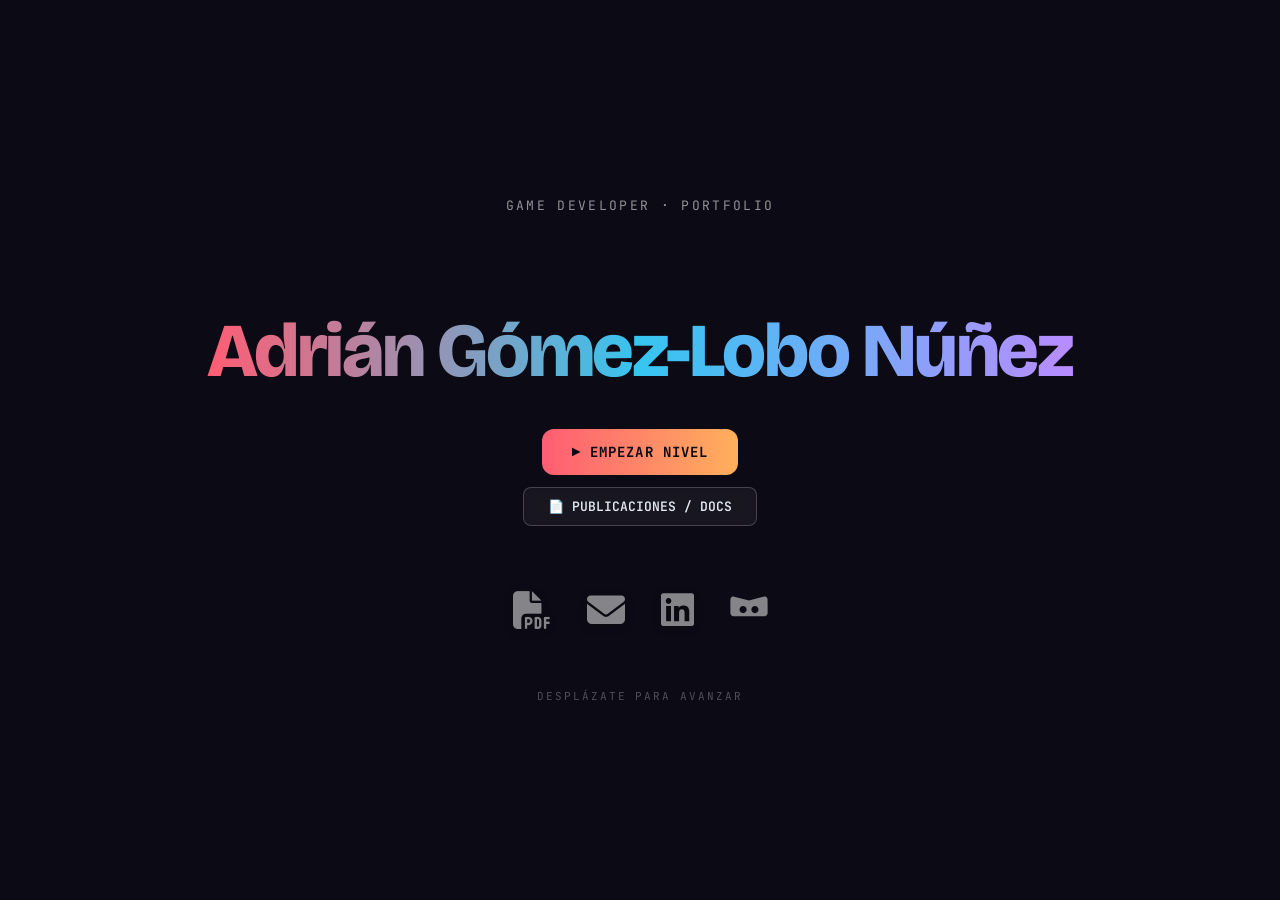
<file: index.html>
<!DOCTYPE html>
<html lang="es">

<head>
  <meta charset="UTF-8">
  <meta name="viewport" content="width=device-width, initial-scale=1.0">
  <title>Adrián Gómez-Lobo Núñez — Game Developer</title>

  <meta property="og:title" content="Adrián Gómez-Lobo Núñez — Game Developer">
  <meta property="og:description" content="Portfolio jugable: videojuegos, herramientas para Unity y concept art.">
  <meta property="og:type" content="website">

  <link rel="preconnect" href="https://fonts.googleapis.com">
  <link rel="preconnect" href="https://fonts.gstatic.com" crossorigin>
  <link
    href="https://fonts.googleapis.com/css2?family=Bricolage+Grotesque:opsz,wght@12..96,600;12..96,800&family=Inter:wght@400;500;600&family=JetBrains+Mono:wght@500;700&display=swap"
    rel="stylesheet">

  <link rel="stylesheet" href="styles.css">
  <link rel="stylesheet" href="css/cards.css">

  <link rel="stylesheet" href="https://cdnjs.cloudflare.com/ajax/libs/font-awesome/6.4.0/css/all.min.css">
</head>

<body>

  <div id="intro">
    <div class="sub">Game Developer · Portfolio</div>
    <h1><br><span>Adrián Gómez-Lobo Núñez</span></h1>

    <div class="intro-buttons">
  <button id="start">▶ EMPEZAR NIVEL</button>
  <a href="post/post.html" class="secondary-btn">📄 PUBLICACIONES / DOCS</a>
  </div>

    <div class="intro-links">
      <a href="assets/Adrian_Gomez_Lobo_CV.pdf" target="_blank" title="Ver CV (PDF)"><i
          class="fa-solid fa-file-pdf"></i></a>
      <a href="mailto:adrian.gomezlobo@gmail.com" title="Contacto por Correo"><i class="fa-solid fa-envelope"></i></a>
      <a href="https://www.linkedin.com/in/adri%C3%A1n-gomez-lobo-97b89a2ab?utm_source=share&utm_campaign=share_via&utm_content=profile&utm_medium=android_app"
        target="_blank" title="LinkedIn"><i class="fa-brands fa-linkedin"></i></a>
      <a href="https://drakon04.itch.io/" target="_blank" title="Itch.io" class="link-itchio"></a>
    </div>

    <div class="sub" style="opacity:.5; font-size:11px; margin-top: 20px;">Desplázate para avanzar</div>
  </div>

  <div id="stage" data-zone="videojuegos">

    <div class="orb"></div>

    <div class="layer layer-far"></div>
    <div class="layer layer-mid"></div>
    <div class="layer layer-close"></div>

    <div id="world">
      <div class="ground g-row-1"></div>
      <div class="ground g-row-2"></div>
      <div class="ground g-row-3"></div>
    </div>

    <div id="character">
      <canvas class="idle"></canvas>
      <canvas class="walk"></canvas>
      <canvas class="jump"></canvas>
    </div>

    <div class="dust"></div>

    <div class="d-pad">
      <button class="pad-btn" id="btn-left">◀</button>
      <button class="pad-btn" id="btn-right">▶</button>
    </div>

    <div class="action-pad">
      <button class="pad-btn jump-btn" id="btn-up">A</button>
    </div>

    <div class="progress">
      <div class="bar"></div>
    </div>

    <div class="hud">
      <span class="name">Adrián Gómez-Lobo Núñez</span>
      <span class="coin-counter"
        style="margin-left: 15px; color: #ffcc00; font-family: var(--font-mono); font-weight: bold;">🪙 <span
          id="coin-score">0</span>/10</span>
      <a id="toEnd" href="#" title="Saltar al final">CV / Contacto ⏭</a>
      <span class="zone">Inicio</span>
    </div>

    <div class="hint">
      <span class="key">◀ / ▶</span> o <span class="key">A / D</span> Moverse ·
      <span class="key">▲</span> o <span class="key">Espacio</span> Saltar
    </div>

    <div id="card-container" class="card-container">
      <div class="card" id="project-card">
        <div class="media">
          <span class="badge"></span>
          <div class="placeholder"></div>
        </div>
        <div class="body">
          <h3></h3>
          <div class="meta"></div>
          <p></p>
          <div class="links"></div>
        </div>
      </div>
    </div>

  </div>

  <div id="scroll-spacer"></div>

  <script src="projects.js"></script>
  <script src="main.js"></script>

</body>

</html>
</file>
<file: styles.css>
/* =======================================================================
   PORTFOLIO JUGABLE — ADRIÁN GÓMEZ-LOBO NÚÑEZ
   ======================================================================= */

:root {
    /* ----- Paleta Base ----- */
    --ink: #0c0a14;
    --paper: #f4eee2;
    --char: #ffd166;
    --char-dark: #1b1726;

    /* ----- Acentos por Zona ----- */
    --z1-a: #ff5d73;
    --z1-b: #ffb05c;
    --z2-a: #36c5f0;
    --z2-b: #7b6cff;
    --z3-a: #b98cff;
    --z3-b: #ffa6e0;

    --accent: var(--z1-a);
    --accent2: var(--z1-b);

    /* ----- Tipografías ----- */
    --font-display: "Bricolage Grotesque", system-ui, sans-serif;
    --font-body: "Inter", system-ui, sans-serif;
    --font-mono: "JetBrains Mono", ui-monospace, monospace;

    /* ----- Dimensiones Gameplay ----- */
    --ch: 160px;
    /* Tamaño base del personaje */
    --suelo-alto: 220px;
}

/* =======================================================================
   RESET & CONFIGURACIÓN BASE
   ======================================================================= */
* {
    box-sizing: border-box;
    margin: 0;
    padding: 0;
}

body {
    background: var(--ink);
    color: var(--paper);
    font-family: var(--font-body);
    overflow: hidden !important;
    /* Desactivamos scroll nativo por mecánicas de juego */
    touch-action: none;
    /* Evita gestos de arrastre del navegador en móviles */
}

/* =======================================================================
   STAGE & PARALLAX BACKGROUND
   ======================================================================= */
#stage {
    position: fixed;
    inset: 0;
    overflow: hidden;
    z-index: 1;
}

/* ☀️/🌙 El Orbe Celestial */
.orb {
    position: absolute;
    top: 12%;
    left: 72%;
    width: 110px;
    height: 110px;
    border-radius: 50%;
    z-index: 2;
    transition: background 1s ease, box-shadow 1s ease;
}

/* Capas del Parallax */
.layer {
    position: absolute;
    bottom: 18vh;
    left: 0;
    height: 82vh;
    will-change: transform;
    background-position: bottom left;
    background-repeat: repeat-x;
    transition: filter 1s ease;
}

.layer-far {
    z-index: 3;
    background-image: url('assets/sprites/background/BackGroundFar.png');
    background-size: auto 100%;
    filter: brightness(0.70) saturate(0.85);
}

.layer-mid {
    z-index: 4;
    background-image: url('assets/sprites/background/BackgroundMiddle.png');
    background-size: auto 130%;
    filter: brightness(0.8) saturate(0.90);
}

.layer-close {
    z-index: 5;
    background-image: url('assets/sprites/background/BackgroundClose.png');
    background-size: auto 90%;
    filter: brightness(0.8) saturate(1);
}

/* =======================================================================
   GAMEPLAY WORLD & TILESET PIPELINE
   ======================================================================= */
#world {
    position: absolute;
    bottom: 0;
    left: 0;
    height: 100vh;
    width: 100%;
    z-index: 7;
    will-change: transform;
}

/* Capas del suelo Pixel-Art (Matrix Fijo) */
.ground {
    position: absolute;
    left: 0;
    width: 100%;
    height: calc(var(--suelo-alto) / 3);
    z-index: 10;
    background-image: url('assets/sprites/tileset/tileset.png');
    background-repeat: repeat-x;
    background-size: calc((var(--suelo-alto) / 3) * 2) var(--suelo-alto);
    image-rendering: pixelated;
}

.g-row-1 {
    bottom: calc((var(--suelo-alto) / 3) * 2);
    background-position: 0px 0px;
}

.g-row-2 {
    bottom: calc(var(--suelo-alto) / 3);
    background-position: 0px calc(var(--suelo-alto) / -3);
}

.g-row-3 {
    bottom: 0;
    background-position: 0px calc((var(--suelo-alto) / -3) * 2);
}

/* Elementos del mapa: Postes y Banderas */
.post {
    position: absolute !important;
    bottom: var(--suelo-alto);
    width: 8px;
    height: 130px;
    background: var(--char-dark);
    display: flex;
    justify-content: center;
    filter: drop-shadow(0 0 12px var(--accent));
    transition: filter 0.6s ease;
}

.post .flag {
    position: absolute !important;
    top: 0;
    left: 8px;
    width: 85px;
    padding: 6px 8px;
    font-family: var(--font-mono);
    font-size: 10px;
    font-weight: 700;
    letter-spacing: .05em;
    color: #fff;
    background: var(--accent) !important;
    clip-path: polygon(0 0, 100% 0, 86% 50%, 100% 100%, 0 100%);
    text-transform: uppercase;
    white-space: nowrap;
}

/* =======================================================================
   PROTAGONISTA Y EFECTOS
   ======================================================================= */
#character {
    position: fixed;
    left: 26%;
    transform: translateX(-50%);
    height: var(--ch);
    z-index: 11;
    will-change: transform;
}

#character canvas {
    position: absolute;
    bottom: 0;
    left: 50%;
    transform: translateX(-50%);
    height: 100%;
    width: auto;
    display: none;
    filter: drop-shadow(0 0 14px var(--accent)) var(--char-light-tint, brightness(1));
    transition: filter 0.6s ease;
}

#character.flip canvas {
    transform: translateX(-50%) scaleX(-1);
}

/* Partículas de Polvo */
.dust {
    position: fixed;
    bottom: 0;
    left: 26%;
    transform: translateX(-50%);
    z-index: 6;
    width: 30px;
    height: 10px;
    border-radius: 50%;
    background: rgba(255, 255, 255, .18);
    opacity: 0;
    filter: blur(2px);
}

#character.walking~.dust {
    animation: puff .42s ease-out infinite;
}

@keyframes puff {
    0% {
        opacity: .4;
        transform: scale(.6) translateX(0);
    }

    100% {
        opacity: 0;
        transform: scale(1.4) translateX(-22px);
    }
}

/* =======================================================================
   SISTEMA DE ILUMINACIÓN DINÁMICA (Zonas/Z-Index Horario)
   ======================================================================= */
/* ☀️ VIDEOJUEGOS: Día */
#stage[data-zone="videojuegos"] {
    background: linear-gradient(180deg, #124eb3 0%, #3a8df5 50%, #a5d1ff 100%);
}

#stage[data-zone="videojuegos"] .orb {
    background: radial-gradient(circle at 35% 35%, #fff6e0 0%, #ff9e00 50%, #e85d04 100%);
    box-shadow: 0 0 60px 25px rgba(232, 93, 4, 0.65), 0 0 140px 50px rgba(255, 158, 0, 0.35);
}

/* ⛅ UNITY: Atardecer */
#stage[data-zone="unity"] {
    background: linear-gradient(180deg, #1d0c33 0%, #63194c 50%, #ab3340 100%);
}

#stage[data-zone="unity"] .orb {
    background: radial-gradient(circle at 35% 35%, #ffcc00 0%, #ff5d73 60%, #63194c 100%);
    box-shadow: 0 0 50px 15px rgba(255, 93, 115, 0.5), 0 0 120px 40px rgba(29, 12, 51, 0.4);
}

#stage[data-zone="unity"] .layer {
    filter: brightness(0.55) sepia(0.2) saturate(1.3) hue-rotate(-5deg);
}

/* 🌙 CONCEPT: Noche */
#stage[data-zone="concept"] {
    background: linear-gradient(180deg, #02040a 0%, #081020 60%, #0e192e 100%);
}

#stage[data-zone="concept"] .orb {
    background: radial-gradient(circle at 35% 35%, #f8fafc 0%, #cbd5e1 60%, #708090 100%);
    box-shadow: 0 0 35px 6px rgba(203, 213, 225, 0.45);
}

#stage[data-zone="concept"] .layer {
    filter: brightness(0.24) saturate(0.65) hue-rotate(15deg);
}

/* 🌌 CV: Aurora / Fin de Nivel */
#stage[data-zone="cv"] {
    background: linear-gradient(180deg, #05020a 0%, #110724 60%, #1b073a 100%);
}

#stage[data-zone="cv"] .orb {
    background: radial-gradient(circle at 35% 35%, #ffffff 0%, #b98cff 70%, #7b6cff 100%);
    box-shadow: 0 0 40px 10px rgba(185, 140, 255, 0.5);
}

#stage[data-zone="cv"] .layer {
    filter: brightness(0.2) sepia(0.4) saturate(1.5) hue-rotate(45deg);
}

/* =======================================================================
   HUD & INTERFACES GLOBALES
   ======================================================================= */
.hud {
    position: fixed;
    top: 0;
    left: 0;
    width: 100%;
    z-index: 15;
    padding: 18px 22px;
    display: flex;
    align-items: center;
    gap: 20px;
    flex-wrap: wrap;
    pointer-events: none;
}

.hud .name {
    font-family: var(--font-display);
    font-weight: 800;
    font-size: 18px;
    letter-spacing: -.01em;
}

.hud .zone {
    font-family: var(--font-mono);
    font-size: 11px;
    letter-spacing: .12em;
    text-transform: uppercase;
    color: var(--accent);
    margin-left: auto;
    transition: color .6s ease;
}

#toEnd {
    z-index: 16;
    font-family: var(--font-mono);
    font-size: 11px;
    font-weight: 700;
    letter-spacing: .06em;
    text-transform: uppercase;
    padding: 7px 14px;
    border-radius: 10px;
    border: 1px solid rgba(255, 255, 255, .2);
    background: rgba(0, 0, 0, .4);
    color: var(--paper);
    text-decoration: none;
    pointer-events: auto;
    transition: background 0.2s ease, transform 0.15s ease;
}

#toEnd:hover {
    background: rgba(255, 255, 255, 0.15);
    transform: translateY(-1px);
}

.progress {
    position: fixed;
    top: 0;
    left: 0;
    width: 100%;
    height: 4px;
    background: rgba(255, 255, 255, .08);
    z-index: 11;
}

.progress .bar {
    height: 100%;
    width: 100%;
    transform: scaleX(0);
    transform-origin: left;
    background: linear-gradient(90deg, var(--accent), var(--accent2));
    transition: background .6s ease;
}

.hint {
    position: fixed;
    bottom: 24px;
    left: 50%;
    transform: translateX(-50%);
    z-index: 10;
    font-family: var(--font-mono);
    font-size: 11px;
    letter-spacing: .1em;
    color: rgba(255, 255, 255, .6);
    display: flex;
    align-items: center;
    gap: 8px;
    transition: opacity .4s ease;
}

.hint .key {
    border: 1px solid rgba(255, 255, 255, .3);
    border-radius: 4px;
    padding: 2px 7px;
}

/* =======================================================================
   INTRO SCREEN
   ======================================================================= */
#intro {
    position: fixed;
    inset: 0;
    z-index: 30;
    background: var(--ink);
    display: flex;
    flex-direction: column;
    align-items: center;
    justify-content: center;
    gap: 26px;
    transition: opacity .6s ease;
}

#intro.hide {
    opacity: 0 !important;
    pointer-events: none !important;
    visibility: hidden !important;
}

#intro h1 {
    font-family: var(--font-display);
    font-weight: 800;
    font-size: clamp(36px, 8vw, 76px);
    letter-spacing: -.03em;
    text-align: center;
    line-height: .98;
}

#intro h1 span {
    background: linear-gradient(90deg, var(--z1-a), var(--z2-a), var(--z3-a));
    -webkit-background-clip: text;
    background-clip: text;
    color: transparent;
}

#intro .sub {
    font-family: var(--font-mono);
    font-size: 13px;
    letter-spacing: .18em;
    text-transform: uppercase;
    color: rgba(255, 255, 255, .55);
}

#start {
    font-family: var(--font-mono);
    font-weight: 700;
    font-size: 14px;
    letter-spacing: .08em;
    text-transform: uppercase;
    padding: 14px 30px;
    border: none;
    border-radius: 12px;
    cursor: pointer;
    color: #0c0a14;
    background: linear-gradient(90deg, var(--z1-a), var(--z1-b));
    transition: transform .15s ease, box-shadow .2s ease;
}

#start:hover {
    transform: translateY(-3px);
    box-shadow: 0 12px 30px -8px var(--z1-a);
}

#start:focus-visible,
.links a:focus-visible,
#toEnd:focus-visible {
    outline: 3px solid #fff;
    outline-offset: 3px;
}

/* Contenedor para alinear los botones principales */
.intro-buttons {
    display: flex;
    flex-direction: column;
    align-items: center;
    gap: 12px;
    margin-top: 15px;
}

/* Estilo del botón secundario de Publicaciones */
.secondary-btn {
    display: inline-block;
    padding: 10px 24px;
    background: rgba(255, 255, 255, 0.05);
    color: #e2e8f0;
    border: 1px solid rgba(255, 255, 255, 0.2);
    border-radius: 8px;
    font-family: 'JetBrains Mono', monospace;
    font-size: 13px;
    font-weight: 600;
    text-decoration: none;
    cursor: pointer;
    transition: all 0.25s ease;
    backdrop-filter: blur(4px);
}

.secondary-btn:hover {
    background: rgba(59, 130, 246, 0.15);
    /* Tono azul alineado con el post.css */
    border-color: #3b82f6;
    color: #60a5fa;
    transform: translateY(-2px);
    box-shadow: 0 4px 15px rgba(59, 130, 246, 0.3);
}

/* =======================================================================
   CONTROLES TÁCTILES MÓVILES (D-PAD & ACCIÓN)
   ======================================================================= */
.d-pad {
    position: fixed;
    bottom: 5vh;
    left: 5%;
    z-index: 99;
    display: none;
    /* Controlado mediante Media Query */
    gap: 14px;
}

.action-pad {
    position: fixed;
    bottom: 5vh;
    right: 5%;
    z-index: 99;
    display: none;
}

.pad-btn {
    width: 60px;
    height: 60px;
    font-family: var(--font-mono);
    font-size: 20px;
    font-weight: 700;
    color: var(--paper);
    background: rgba(12, 10, 20, 0.6);
    backdrop-filter: blur(4px);
    border: 1px solid rgba(255, 255, 255, 0.15);
    border-radius: 50%;
    cursor: pointer;
    display: flex;
    align-items: center;
    justify-content: center;
    user-select: none;
    box-shadow: 0 4px 10px rgba(0, 0, 0, 0.3);
    transition: background 0.15s, transform 0.1s, border-color 0.15s;
}

.pad-btn.jump-btn {
    border-color: rgba(255, 255, 255, 0.3);
    background: rgba(255, 255, 255, 0.1);
}

.pad-btn:active {
    background: var(--accent);
    color: var(--ink);
    border-color: var(--accent);
    transform: scale(0.9);
}

/* =======================================================================
   MEDIA QUERIES (RESPONSIVE & ACCESIBILIDAD)
   ======================================================================= */

/* 📱 Dispositivos Móviles y Tablets medianas */
@media (max-width: 1023px) {
    .d-pad {
        display: flex;
    }

    .action-pad {
        display: block;
    }
}

/* 📱 Smartphones y Pantallas Pequeñas */
@media (max-width: 600px) {
    :root {
        --ch: 110px;
    }

    #character {
        left: 18%;
    }

    .hud {
        padding: 12px 16px;
        gap: 12px;
    }

    /* =======================================================================
   CARRUSEL DE TARJETAS (CON ANIMACIONES Y MÁSCARA DE DEGRADADO)
   ======================================================================= */

    /* Contenedor principal */
    .card-container {
        position: fixed;
        right: -100px;
        /* Empezamos un poco más hacia afuera */
        top: 50%;
        transform: translateY(-50%);
        z-index: 12;
        display: flex;
        gap: 20px;
        /* Reducimos un poco el gap para que la preview se acople mejor */
        pointer-events: none;
        opacity: 0;
        /* Transición suave para cuando aparece todo el contenedor */
        transition: right 0.55s cubic-bezier(.2, .8, .2, 1), opacity 0.5s ease;
    }

    /* Cuando el contenedor se activa (Personaje cerca de un poste) */
    .card-container.show {
        opacity: 1;
        right: 2%;
        /* Lo pegamos más a la derecha para ganar espacio de juego */
        pointer-events: auto;
    }

    /* La tarjeta individual e interiores */
    .card {
        width: min(420px, 75vw);
        background: rgba(16, 12, 28, 0.88);
        backdrop-filter: blur(14px);
        border: 1px solid rgba(255, 255, 255, 0.12);
        border-radius: 18px;
        overflow: hidden;
        flex-shrink: 0;
        opacity: 0;
        transform: translateX(50px) scale(0.95);
        /* Recuperamos la animación de interpolación elástica original */
        transition: transform 0.6s cubic-bezier(.34, 1.56, .64, 1), opacity 0.4s ease;
    }

    /* ANIMACIÓN: Cuando la tarjeta se activa de verdad */
    .card.show {
        opacity: 1;
        transform: translateX(0) scale(1);
    }

    /* 🌟 LA PREVIEW SIGUIENTE (Cortada a la mitad con degradado de opacidad) */
    .card.preview-next {
        opacity: 0.6 !important;
        /* Subimos la opacidad base porque el degradado ya la suaviza */
        transform: translateX(-40px) scale(0.9) !important;
        /* La encajamos un poco por debajo de la principal */
        filter: blur(1px) grayscale(30%);
        pointer-events: none;

        /* ✂️ MÁSCARA: Izquierda alfa=1 (sólido) hasta el 20%, derecha alfa=0 (transparente) en el 70% */
        -webkit-mask-image: linear-gradient(to right, rgba(0, 0, 0, 1) 0%, rgba(0, 0, 0, 1) 25%, rgba(0, 0, 0, 0) 75%);
        mask-image: linear-gradient(to right, rgba(0, 0, 0, 1) 0%, rgba(0, 0, 0, 1) 25%, rgba(0, 0, 0, 0) 75%);
    }

    .pad-btn {
        width: 52px;
        height: 52px;
        font-size: 16px;
    }
}

/* ♿ Accesibilidad: Reducción de Animaciones */
@media (prefers-reduced-motion: reduce) {
    #character canvas {
        animation: none !important;
    }

    .card-container,
    .card {
        transition: opacity .2s linear;
    }
}

/* =======================================================================
   ENTIDADES: MONEDAS (PREPARADAS PARA SPRITE SHEET)
   ======================================================================= */
.coin {
    position: absolute;
    width: 32px;
    /* Ajusta al tamaño exacto de un frame de tu futura sheet (ej: 32x32) */
    height: 32px;
    z-index: 5;

    /* Centramos la moneda respecto a la coordenada X de Javascript */
    transform: translateX(-50%);

    /* 🎨 Marcador temporal (Borra estas 4 líneas cuando metas tu Sprite Sheet) */
    background: #ffcc00;
    border-radius: 50%;
    border: 2px solid #ffffff;
    box-shadow: 0 0 15px #ffaa00;

    /* 🎞️ PREPARACIÓN PARA TU FUTURO SPRITE SHEET:
       Cuando tengas tu imagen, descomenta estas líneas y apunta a tu archivo.
       Usaremos 'steps' para que el CSS salte limpiamente de frame en frame. */
    /* background-image: url('../assets/sprites/CoinSpriteSheet.png');
    background-size: cover;
    background-repeat: no-repeat;
    animation: coinFloat 1.8s ease-in-out infinite, 
               coinAnimate 0.8s steps(8) infinite; 
    */

    /* Animación temporal de flotado e intro elástica */
    animation: coinFloat 1.8s ease-in-out infinite;
    transition: transform 0.3s cubic-bezier(.34, 1.56, .64, 1),
        opacity 0.2s ease;
}

/* Estado cuando Uncle Belly colisiona con ella */
.coin.collected {
    transform: translateX(-50%) translateY(-40px) scale(0) rotate(180deg);
    opacity: 0;
}

/* =======================================================================
   ANIMACIONES DE LAS MONEDAS
   ======================================================================= */

/* 1. Movimiento flotante arriba y abajo */
@keyframes coinFloat {

    0%,
    100% {
        margin-bottom: 0px;
    }

    50% {
        margin-bottom: 12px;
        /* Flota 12px hacia arriba en el aire */
    }
}

/* 2. Animación del Sprite Sheet (Déjala lista para cuando uses tu tira de frames)
   Cambia '100%' al desplazamiento total negativo de tu imagen (ej: -256px si son 8 frames de 32px) */
@keyframes coinAnimate {
    from {
        background-position: 0px 0px;
    }

    to {
        background-position: -256px 0px;
    }
}

/* =======================================================================
   VENTANA EMERGENTE: FIN DE NIVEL (POP-UP)
   ======================================================================= */
#game-clear-msg {
    position: fixed;
    top: 0;
    left: 0;
    width: 100vw;
    height: 100vh;
    background: rgba(10, 8, 20, 0.9);
    /* Fondo oscuro translúcido */
    backdrop-filter: blur(6px);
    /* Desenfoque del fondo */
    z-index: 99999;
    /* Por encima de absolutamente todo */
    display: flex;
    align-items: center;
    justify-content: center;
    opacity: 0;
    animation: fadeInClear 0.3s ease forwards;
}

#game-clear-msg .msg-content {
    background: #161322;
    border: 3px solid #ffcc00;
    /* Borde dorado de victoria */
    padding: 40px 30px;
    border-radius: 16px;
    text-align: center;
    max-width: 420px;
    width: 85%;
    box-shadow: 0 0 30px rgba(255, 204, 0, 0.3);
    transform: scale(0.7);
    animation: popInClear 0.4s cubic-bezier(.34, 1.56, .64, 1) forwards;
}

#game-clear-msg .trophy {
    font-size: 55px;
    display: block;
    margin-bottom: 15px;
    animation: floatTrophy 2s ease-in-out infinite;
}

#game-clear-msg h2 {
    font-family: 'Bricolage Grotesque', sans-serif;
    color: #ffcc00;
    font-size: 28px;
    margin: 0 0 10px 0;
    letter-spacing: 1px;
}

#game-clear-msg p {
    color: #ffffff;
    font-family: 'Inter', sans-serif;
    font-size: 15px;
    line-height: 1.6;
    margin: 0 0 25px 0;
    opacity: 0.9;
}

#game-clear-msg button {
    background: #ffcc00;
    color: #0c0a14;
    font-family: 'JetBrains Mono', monospace;
    font-weight: 700;
    border: none;
    padding: 12px 26px;
    border-radius: 8px;
    cursor: pointer;
    font-size: 14px;
    text-transform: uppercase;
    transition: transform 0.15s ease, background 0.15s ease;
}

#game-clear-msg button:hover {
    transform: scale(1.05);
    background: #ffe066;
}

/* =======================================================================
   ANIMACIONES DEL POP-UP
   ======================================================================= */
@keyframes fadeInClear {
    to {
        opacity: 1;
    }
}

@keyframes popInClear {
    to {
        transform: scale(1);
    }
}

@keyframes floatTrophy {

    0%,
    100% {
        transform: translateY(0);
    }

    50% {
        transform: translateY(-8px);
    }
}

/* =======================================================================
   ENLACES RÁPIDOS DE LA INTRO (ICONOS MÁS GRANDES)
   ======================================================================= */
.intro-links {
    display: flex;
    justify-content: center;
    gap: 36px;
    /* Mayor separación para que respiren bien */
    margin-top: 35px;
    /* Más espacio debajo del botón */
    margin-bottom: 10px;
}

.intro-links a {
    color: rgba(255, 255, 255, 0.5);
    font-size: 38px;
    /* 🌟 ¡Casi el doble de grandes! (Antes 24px) */
    text-decoration: none;
    display: inline-block;
    transition: transform 0.25s cubic-bezier(.34, 1.56, .64, 1),
        color 0.2s ease,
        filter 0.2s ease;
    filter: drop-shadow(0 2px 5px rgba(0, 0, 0, 0.3));
}

.intro-links a.link-itchio {
    width: 38px;
    height: 38px;
    /* Inyectamos el SVG oficial de Itch.io como máscara de color */
    background-color: rgba(255, 255, 255, 0.5);
    mask: url("data:image/svg+xml;utf8,<svg xmlns='http://www.w3.org/2000/svg' viewBox='0 0 512 512'><path d='M36.1 129.1c-14.6 4.7-25.7 16.8-29.4 32.1-1.6 6.5-1.7 14.5-1.7 101v93.2l3 7.8c6 15.6 19.3 26.9 35.8 30.4l7.2 1.5H461l7.2-1.5c16.5-3.5 29.8-14.8 35.8-30.4l3-7.8V262.2c0-86.5-.1-94.5-1.7-101-3.7-15.3-14.8-27.4-29.4-32.1l-7.7-2.5L256 181.7 43.8 126.6l-7.7 2.5zM176 256c26.5 0 48 21.5 48 48s-21.5 48-48 48-48-21.5-48-48 21.5-48 48-48zm160 0c26.5 0 48 21.5 48 48s-21.5 48-48 48-48-21.5-48-48 21.5-48 48-48z'/></svg>") no-repeat center/contain;
    -webkit-mask: url("data:image/svg+xml;utf8,<svg xmlns='http://www.w3.org/2000/svg' viewBox='0 0 512 512'><path d='M36.1 129.1c-14.6 4.7-25.7 16.8-29.4 32.1-1.6 6.5-1.7 14.5-1.7 101v93.2l3 7.8c6 15.6 19.3 26.9 35.8 30.4l7.2 1.5H461l7.2-1.5c16.5-3.5 29.8-14.8 35.8-30.4l3-7.8V262.2c0-86.5-.1-94.5-1.7-101-3.7-15.3-14.8-27.4-29.4-32.1l-7.7-2.5L256 181.7 43.8 126.6l-7.7 2.5zM176 256c26.5 0 48 21.5 48 48s-21.5 48-48 48-48-21.5-48-48 21.5-48 48-48zm160 0c26.5 0 48 21.5 48 48s-21.5 48-48 48-48-21.5-48-48 21.5-48 48-48z'/></svg>") no-repeat center/contain;

    transition: transform 0.25s cubic-bezier(.34, 1.56, .64, 1),
        background-color 0.2s ease,
        filter 0.2s ease;
}

/* 🌟 Actualizamos el estado Hover específico para esta clase */
.intro-links a.link-itchio:hover {
    background-color: #fa5c5c;
    /* Pasa a color coral/rojo de itch.io */
    filter: drop-shadow(0 0 12px rgba(250, 92, 92, 0.8));
    transform: scale(1.25) translateY(-4px);
}

/* Efectos visuales interactivos al pasar el cursor (Hover) */
.intro-links a:hover {
    transform: scale(1.25) translateY(-4px);
    /* Se agrandan y flotan un pelo hacia arriba */
}

/* Colores neón personalizados para cada red */
.intro-links a[title*="CV"]:hover {
    color: #ff4a4a;
    filter: drop-shadow(0 0 12px rgba(255, 74, 74, 0.8));
}

.intro-links a[title*="Correo"]:hover {
    color: #ea4335;
    filter: drop-shadow(0 0 12px rgba(234, 67, 53, 0.8));
}

.intro-links a[title*="LinkedIn"]:hover {
    color: #00a0f0;
    /* Un azul un poco más brillante para que destaque en el fondo oscuro */
    filter: drop-shadow(0 0 12px rgba(0, 160, 240, 0.8));
}

.intro-links a[title*="Itch.io"]:hover {
    color: #fa5c5c;
    filter: drop-shadow(0 0 12px rgba(250, 92, 92, 0.8));
}
</file>
<file: css/cards.css>
/* =======================================================================
   CONTENEDOR DE TARJETAS (CARRUSEL)
   ======================================================================= */
.card-container {
    position: fixed;
    right: 5%;
    top: 50%;
    transform: translateY(-50%);
    z-index: 12;
    display: flex;
    flex-direction: row;
    gap: 24px;
    pointer-events: none;
    opacity: 0;
    transition: opacity 0.4s ease, right 0.5s cubic-bezier(.25, 1, .5, 1);
}

.card-container.show {
    opacity: 1;
    right: 4%; 
    pointer-events: auto;
}

/* =======================================================================
   ESTRUCTURA BASE DE LA TARJETA
   ======================================================================= */
.card {
    width: 380px;
    background: rgba(16, 12, 28, 0.93);
    backdrop-filter: blur(14px);
    -webkit-backdrop-filter: blur(14px);
    border: 1px solid rgba(255, 255, 255, 0.15);
    border-radius: 16px;
    overflow: hidden;
    flex-shrink: 0; 
    opacity: 0;
    transform: translateX(60px) scale(0.92);
    transition: transform 0.6s cubic-bezier(.34, 1.56, .64, 1), 
                opacity 0.4s ease, 
                filter 0.3s ease;
}

.card.show {
    opacity: 1;
    transform: translateX(0) scale(1);
}

.card.switching {
    opacity: 0.2;
    transform: scale(0.9) translateX(-20px);
    filter: blur(4px);
    transition: transform 0.2s ease-in, opacity 0.2s ease-in, filter 0.2s ease-in;
}

/* =======================================================================
   ELEMENTOS INTERNOS DE LA TARJETA
   ======================================================================= */
.card .media {
    height: 190px;
    background-color: #07050d;
    background-position: center;
    background-size: contain;
    background-repeat: no-repeat;
    padding: 14px;
    position: relative;
    display: flex;
    align-items: center;
    justify-content: center;
    border-bottom: 1px solid rgba(255, 255, 255, 0.06);
}

.card .media .placeholder {
    font-family: var(--font-mono);
    font-size: 11px;
    color: rgba(255, 255, 255, .4);
    letter-spacing: .1em;
    text-align: center;
    padding: 0 20px;
}

.card .badge {
    position: absolute;
    top: 14px;
    left: 14px;
    font-family: var(--font-mono);
    font-size: 10px;
    font-weight: 700;
    letter-spacing: .1em;
    text-transform: uppercase;
    padding: 5px 10px;
    border-radius: 999px;
    background: var(--accent);
    color: #0c0a14;
    box-shadow: 0 4px 12px rgba(0, 0, 0, 0.5);
}

.card .body {
    padding: 20px 22px 22px;
}

.card h3 {
    font-family: var(--font-display);
    font-weight: 800;
    font-size: 24px;
    letter-spacing: -.02em;
    line-height: 1.05;
}

.card .meta {
    font-family: var(--font-mono);
    font-size: 11px;
    color: rgba(255, 255, 255, .55);
    margin: 6px 0 12px;
    letter-spacing: .04em;
}

.card p {
    font-size: 14px;
    line-height: 1.55;
    color: rgba(255, 255, 255, .82);
}

/* Enlaces y botones */
.card .links {
    display: flex;
    gap: 10px;
    margin-top: 16px;
    flex-wrap: wrap;
}

.card .links a {
    font-family: var(--font-mono);
    font-size: 12px;
    font-weight: 700;
    text-decoration: none;
    padding: 8px 14px;
    border-radius: 10px;
    color: #0c0a14;
    background: var(--accent);
    transition: transform .15s ease;
}

.card .links a.ghost {
    background: transparent;
    color: var(--paper);
    border: 1px solid rgba(255, 255, 255, .25);
}

.card .links a:hover {
    transform: translateY(-2px);
}

/* =======================================================================
   ESTILOS EXCLUSIVOS DE LA VISTA PREVIA (ESCRITORIO)
   ======================================================================= */
.card.preview-next {
    opacity: 0.6 !important;
    filter: grayscale(20%);
    pointer-events: none;
    position: relative; 
    margin-left: -40px; 
    transform: scale(0.88) !important;
    background: rgba(16, 12, 28, 0.93) !important;
    transition: transform 0.6s cubic-bezier(.34, 1.56, .64, 1), 
                opacity 0.4s ease, 
                margin-left 0.5s ease;
}

.card.preview-next::after {
    content: '';
    position: absolute;
    inset: 0;
    pointer-events: none;
    z-index: 5;
    background: linear-gradient(90deg, 
        rgba(16, 12, 28, 0) 0%, 
        rgba(16, 12, 28, 0) 35%, 
        rgba(16, 12, 28, 0.7) 65%, 
        rgba(16, 12, 28, 1) 100%
    ) !important;
}

.card.preview-next .body,
.card.preview-next .media {
    -webkit-mask-image: none !important;
    mask-image: none !important;
}

.card.preview-next .badge {
    position: relative;
    z-index: 6;
    background: var(--accent, #00d2ff) !important;
    color: #100c1c !important;
    font-weight: 800;
    opacity: 1 !important;
    font-size: 11px;
    letter-spacing: 0.5px;
}

/* =======================================================================
   ADAPTACIÓN RESPONSIVA (MÓVILES)
   ======================================================================= */
@media (max-width: 768px) {
    .card-container {
        right: 0% !important;
        width: 100vw;
        top: 42%; 
        transform: translateY(-50%);
        justify-content: center;
        align-items: center;
        flex-direction: column;
        gap: 12px;
    }

    .card-container.show {
        right: 0% !important;
    }

    .card {
        width: 85vw;
        max-height: 38vh;
        border-radius: 12px;
    }

    .card.preview-next {
        margin-left: 0px !important;
        margin-top: 0px; 
        transform: scale(0.9) !important;
        opacity: 0.5 !important;
        max-height: 12vh;
    }

    .card.preview-next::after {
        background: linear-gradient(180deg, 
            rgba(16, 12, 28, 0) 0%, 
            rgba(16, 12, 28, 0.2) 40%, 
            rgba(16, 12, 28, 0.8) 80%, 
            rgba(16, 12, 28, 1) 100%
        ) !important;
    }

    .card.preview-next .badge {
        transform: translateX(0px) !important;
        font-size: 10px;
        padding: 2px 6px;
    }
}
</file>
